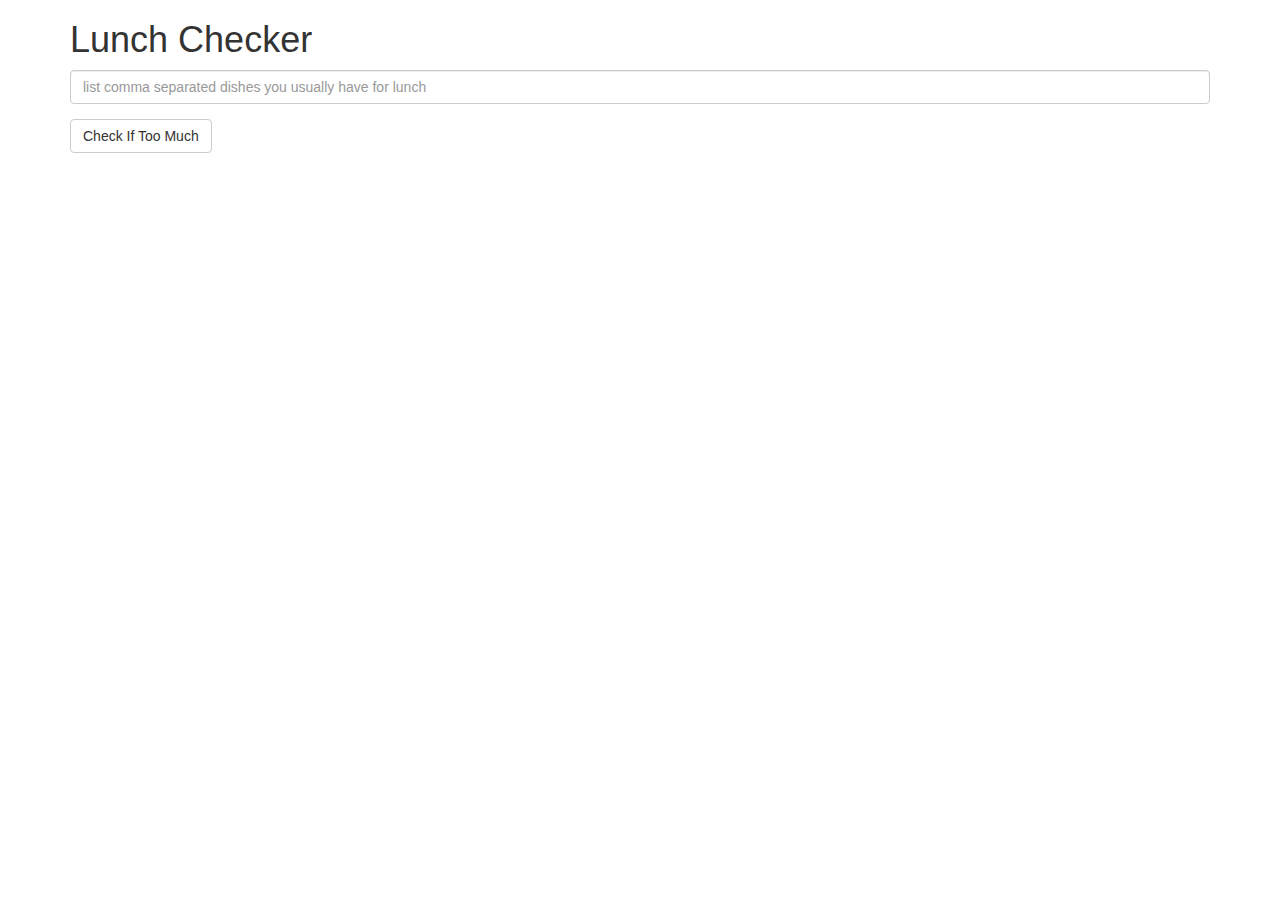
<file: fullstack-course5/module1-solution/index.html>
<!doctype html>
<html lang="en" ng-app="LunchCheck">
  <head>
    <title>Lunch Checker</title>
    <meta name="viewport" content="width=device-width, initial-scale=1">
    <link rel="stylesheet" href="styles/bootstrap.min.css">
    <link rel="stylesheet" href="styles/colorstyles.css">
    <style>
      .message { font-size: 1.3em; font-weight: bold; }
    </style>
    <script src="angular.min.js"></script>
    <script src="app.js"></script>
  </head>
<body>
   <div class="container" ng-controller='LunchCheckController'>
     <h1>Lunch Checker</h1>
         <div class="form-group">
             <!--
                  note that I do NOT consider empty items in the list
                  i.e. ", ," as an item. This part was optional, see app.js
                  for more info
             -->
             <input id="lunch-menu" type="text"
             placeholder="list comma separated dishes you usually have for lunch"
             class="form-control"
             ng-class="{'error-border': status === 'error',
             'success-border': status === 'success'}"
             ng-model="lunchSelection">
         </div>
         <div class="form-group">
             <button class="btn btn-default" ng-click='checkLunchItems();'>Check If Too Much</button>
         </div>
         <div class="form-group message"
           ng-class="{'error': status === 'error',
           'success': status === 'success'}">
             {{message}}
         </div>
   </div>
</body>
</html>
</file>
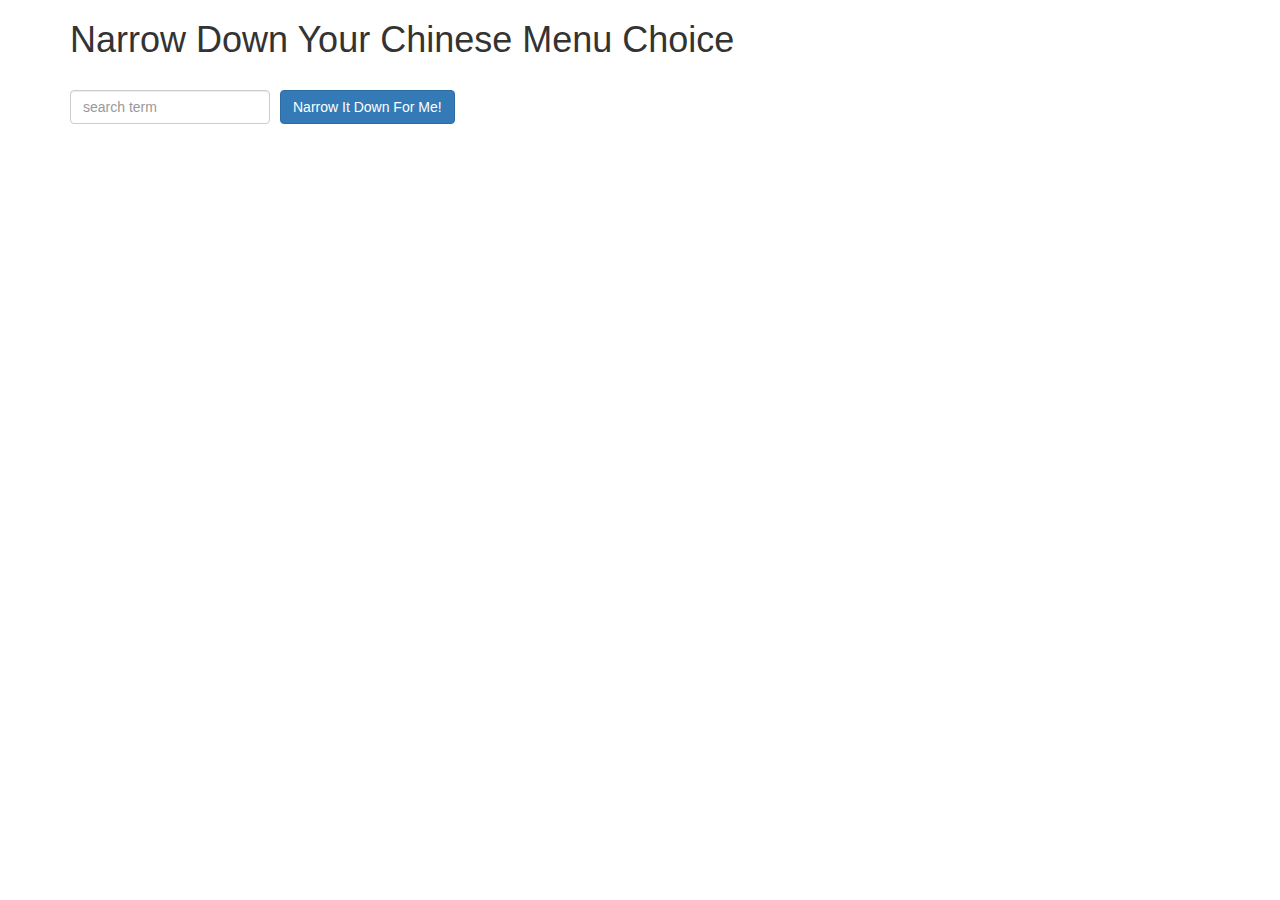
<file: fullstack-course5/module3-solution/index.html>
<!doctype html>
<html lang="en" ng-app="NarrowItDownApp">
  <head>
    <title>Narrow Down Your Menu Choice</title>
    <meta name="viewport" content="width=device-width, initial-scale=1">
    <script src="angular.min.js"></script>
    <script src="app.js"></script>
    <link rel="stylesheet" href="styles/bootstrap.min.css">
    <link rel="stylesheet" href="styles/styles.css">
  </head>
<body ng-controller="NarrowItDownController as list">
   <div class="container">
    <h1>Narrow Down Your Chinese Menu Choice</h1>
    <div class="form-group">
      <input type="text" placeholder="search term" class="form-control" ng-model="list.searchTerm">
    </div>
    <div class="form-group narrow-button">
      <button class="btn btn-primary" ng-click="list.narrowItDown()">Narrow It Down For Me!</button>
    </div>
  </div>
  <div class="container">
    <found-items found="list.found" on-remove=list.onRemove(index)></found-items>
  </div>
</body>
</html>
</file>
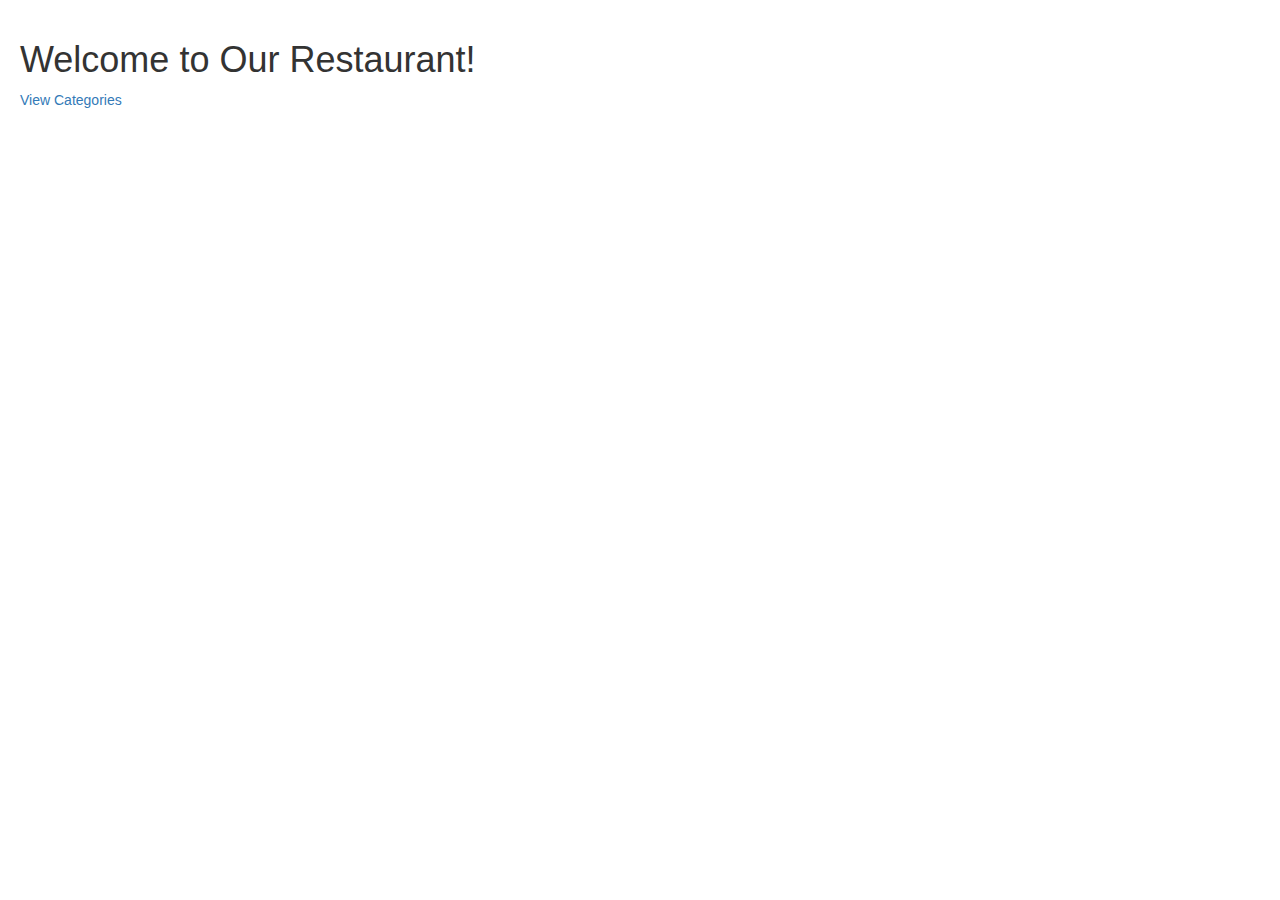
<file: fullstack-course5/module4-solution/index.html>
<!DOCTYPE html>
<html ng-app='MenuApp'>
  <head>
    <meta charset="utf-8">
    <link rel="stylesheet" href="css/bootstrap.min.css">
    <link rel="stylesheet" href="css/styles.css">
    <title>Make a Selection</title>
  </head>
  <body>
    <div class="content">
      <ui-view></ui-view>
      <loading-spinner></loading-spinner>
    </div>

    <!-- Libraries -->
    <script src="lib/angular.min.js"></script>
    <script src="lib/angular-ui-router.min.js"></script>

    <!-- Modules -->
    <script src="src/menuapp/menuapp.module.js"></script>
    <script src="src/menuapp/data.module.js"></script>
    <script src="src/spinner/spinner.module.js"></script>

    <!-- Routes -->
    <script src="src/routes.js"></script>

    <!-- 'MenuApp' module artifacts -->
    <script src="src/menuapp/categories.controller.js"></script>
    <script src="src/menuapp/items.controller.js"></script>
    <script src="src/menuapp/categories.component.js"></script>
    <script src="src/menuapp/items.component.js"></script>
    <script src="src/menuapp/menudata.service.js"></script>

    <!-- 'Spinner' module artifacts -->
    <script src="src/spinner/loadingspinner.controller.js"></script>
    <script src="src/spinner/loadingspinner.component.js"></script>

  </body>
</html>
</file>
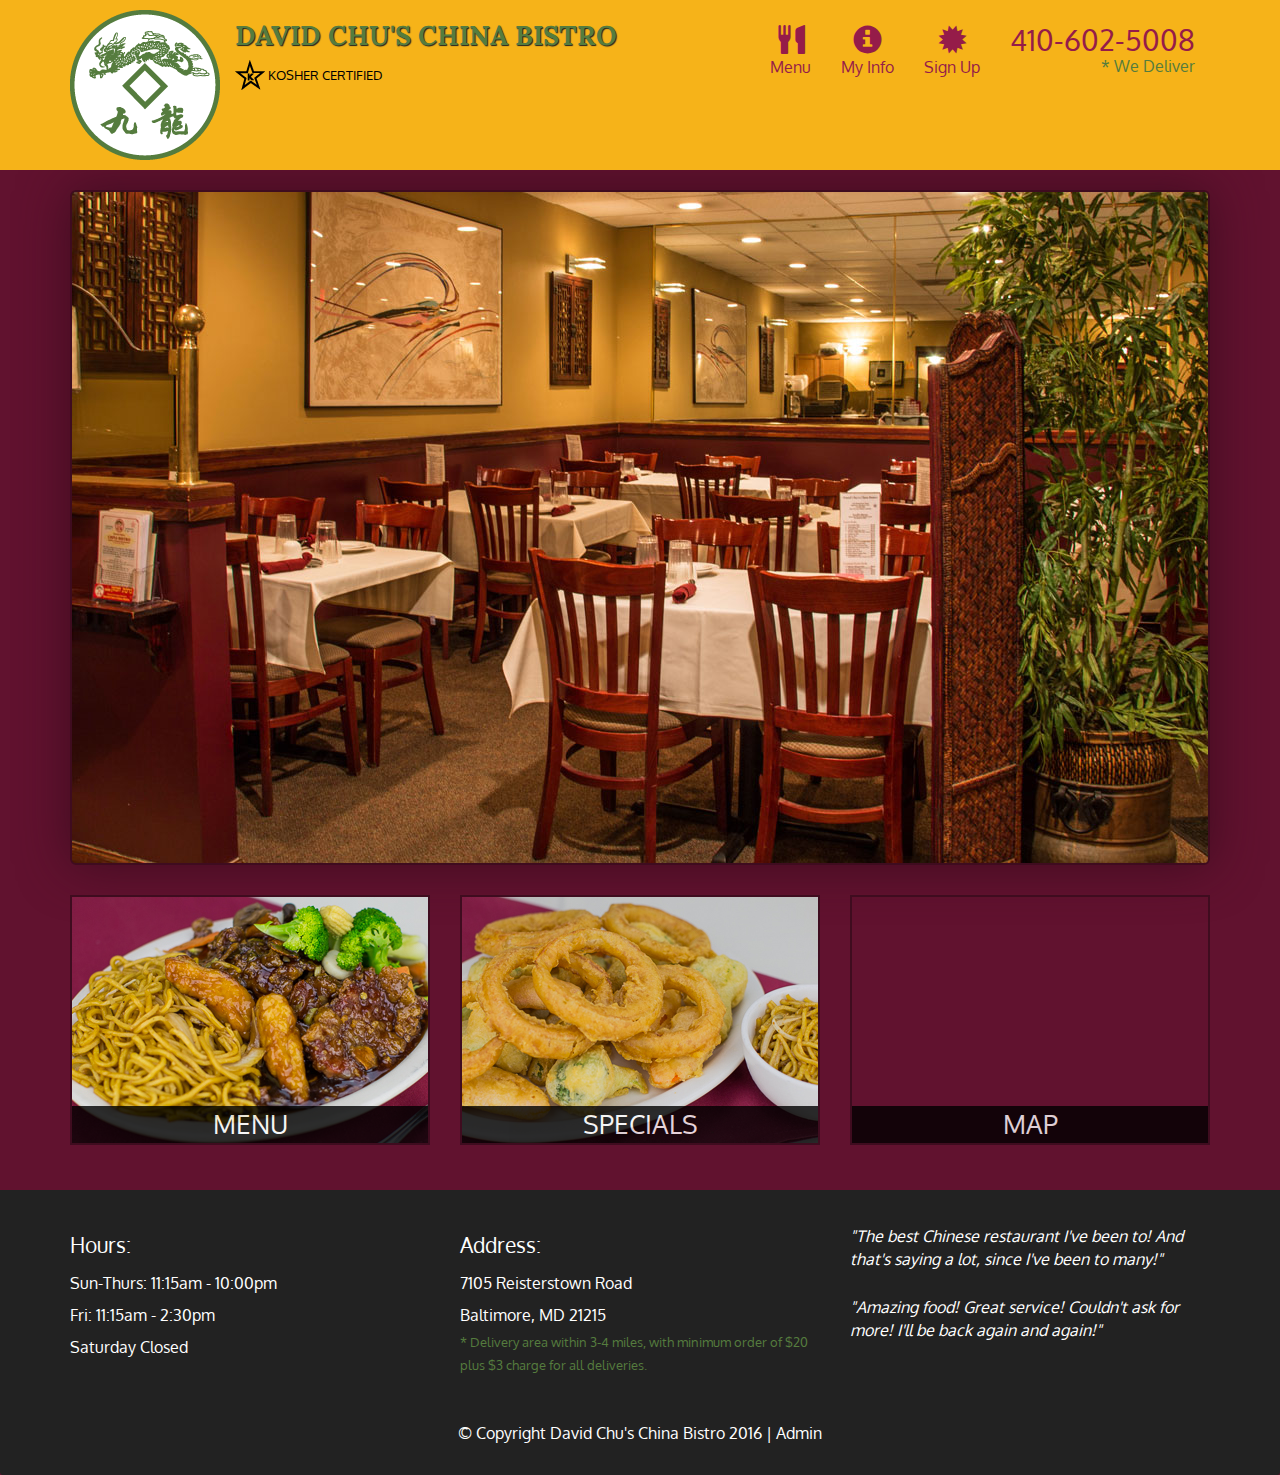
<file: fullstack-course5/module5-solution/index.html>
<!DOCTYPE html>
<html lang="en">
  <head>
    <meta charset="utf-8">
    <meta http-equiv="X-UA-Compatible" content="IE=edge">
    <meta name="viewport" content="width=device-width, initial-scale=1">
    <title>David Chu's China Bistro</title>
    <link href='https://fonts.googleapis.com/css?family=Oxygen:400,300,700' rel='stylesheet' type='text/css'>
    <link href='https://fonts.googleapis.com/css?family=Lora' rel='stylesheet' type='text/css'>
    <link rel="stylesheet" href="css/bootstrap.min.css">
    <link rel="stylesheet" href="css/restaurant.css">
    <link rel="stylesheet" href="css/common.css">
  </head>
  <body ng-app="restaurant" ng-strict-di>

    <!-- Fixed position loading indicator -->
    <loading class="loading-indicator"></loading>

    <header>
      <nav id="header-nav" class="navbar navbar-default">
        <div class="container">
          <div class="navbar-header">
            <a href="index.html" class="pull-left visible-md visible-lg">
              <div id="logo-img" alt="Logo image"></div>
            </a>

            <div class="navbar-brand">
              <a href="index.html"><h1>David Chu's China Bistro</h1></a>
              <p>
              <img src="images/star-k-logo.png" alt="Kosher certification">
              <span>Kosher Certified</span>
              </p>
            </div>

            <button id="navbarToggle" type="button" class="navbar-toggle collapsed" data-toggle="collapse" data-target="#collapsable-nav" aria-expanded="false">
              <span class="sr-only">Toggle navigation</span>
              <span class="icon-bar"></span>
              <span class="icon-bar"></span>
              <span class="icon-bar"></span>
            </button>
          </div>

          <div id="collapsable-nav" class="collapse navbar-collapse">
            <ul id="nav-list" class="nav navbar-nav navbar-right">
              <li id="navHomeButton" class="visible-xs">
                <a href="index.html">
                  <span class="glyphicon glyphicon-home"></span> Home</a>
              </li>
              <li id="navMenuButton" ui-sref-active="active">
                <a ui-sref="public.menu">
                  <span class="glyphicon glyphicon-cutlery"></span><br class="hidden-xs"> Menu</a>
              </li>
              <li>
                <a ui-sref="public.my-info">
                  <span class="glyphicon glyphicon-info-sign"></span><br class="hidden-xs"> My Info</a>
              </li>
              <li>
                <a ui-sref="public.signup">
                  <span class="glyphicon glyphicon-certificate"></span><br class="hidden-xs"> Sign Up</a>
              </li>
              <li id="phone" class="hidden-xs">
                <a href="tel:410-602-5008">
                  <span>410-602-5008</span></a><div>* We Deliver</div>
              </li>
            </ul><!-- #nav-list -->
          </div><!-- .collapse .navbar-collapse -->
        </div><!-- .container -->
      </nav><!-- #header-nav -->
    </header>

    <div id="call-btn" class="visible-xs">
      <a class="btn" href="tel:410-602-5008">
        <span class="glyphicon glyphicon-earphone"></span>
        410-602-5008
      </a>
    </div>
    <div id="xs-deliver" class="text-center visible-xs">* We Deliver</div>

    <ui-view>
      <div class="text-center initial-loading">
        <h2>Loading Site...</h2>
      </div>
    </ui-view>

    <footer class="panel-footer">
      <div class="container">
        <div class="row">
          <section id="hours" class="col-sm-4">
            <span>Hours:</span><br>
            Sun-Thurs: 11:15am - 10:00pm<br>
            Fri: 11:15am - 2:30pm<br>
            Saturday Closed
            <hr class="visible-xs">
          </section>
          <section id="address" class="col-sm-4">
            <span>Address:</span><br>
            7105 Reisterstown Road<br>
            Baltimore, MD 21215
            <p>* Delivery area within 3-4 miles, with minimum order of $20 plus $3 charge for all deliveries.</p>
            <hr class="visible-xs">
          </section>
          <section id="testimonials" class="col-sm-4">
            <p>"The best Chinese restaurant I've been to! And that's saying a lot, since I've been to many!"</p>
            <p>"Amazing food! Great service! Couldn't ask for more! I'll be back again and again!"</p>
          </section>
        </div>
        <div class="text-center">
          &copy; Copyright David Chu's China Bistro 2016 |
          <a ui-sref="admin.auth">Admin</a></div>
      </div>
    </footer>

    <!-- Libs -->
    <script src="lib/jquery-2.1.4.min.js"></script>
    <script src="lib/bootstrap.min.js"></script>
    <script src="lib/angular.min.js"></script>
    <script src="lib/angular-ui-router.min.js"></script>

    <!-- Main Restaurant Module -->
    <script src="src/restaurant.module.js"></script>

    <!-- Common Module -->
    <script src="src/common/common.module.js"></script>
    <script src="src/common/loading/loading.component.js"></script>
    <script src="src/common/loading/loading.interceptor.js"></script>
    <script src="src/common/menu.service.js"></script>

    <!-- Public Module -->
    <script src="src/public/public.module.js"></script>
    <script src="src/public/public.routes.js"></script>
    <script src="src/public/menu/menu.controller.js"></script>
    <script src="src/public/menu-category/menu-category.component.js"></script>
    <script src="src/public/menu-items/menu-items.controller.js"></script>
    <script src="src/public/menu-item/menu-item.component.js"></script>
    <script src="src/public/signup/signup.controller.js"></script>
    <script src="src/public/my-info/my-info.controller.js"></script>

    <!-- ADMIN SITE -->

    <!--Application files -->

  </body>

</html>
</file>
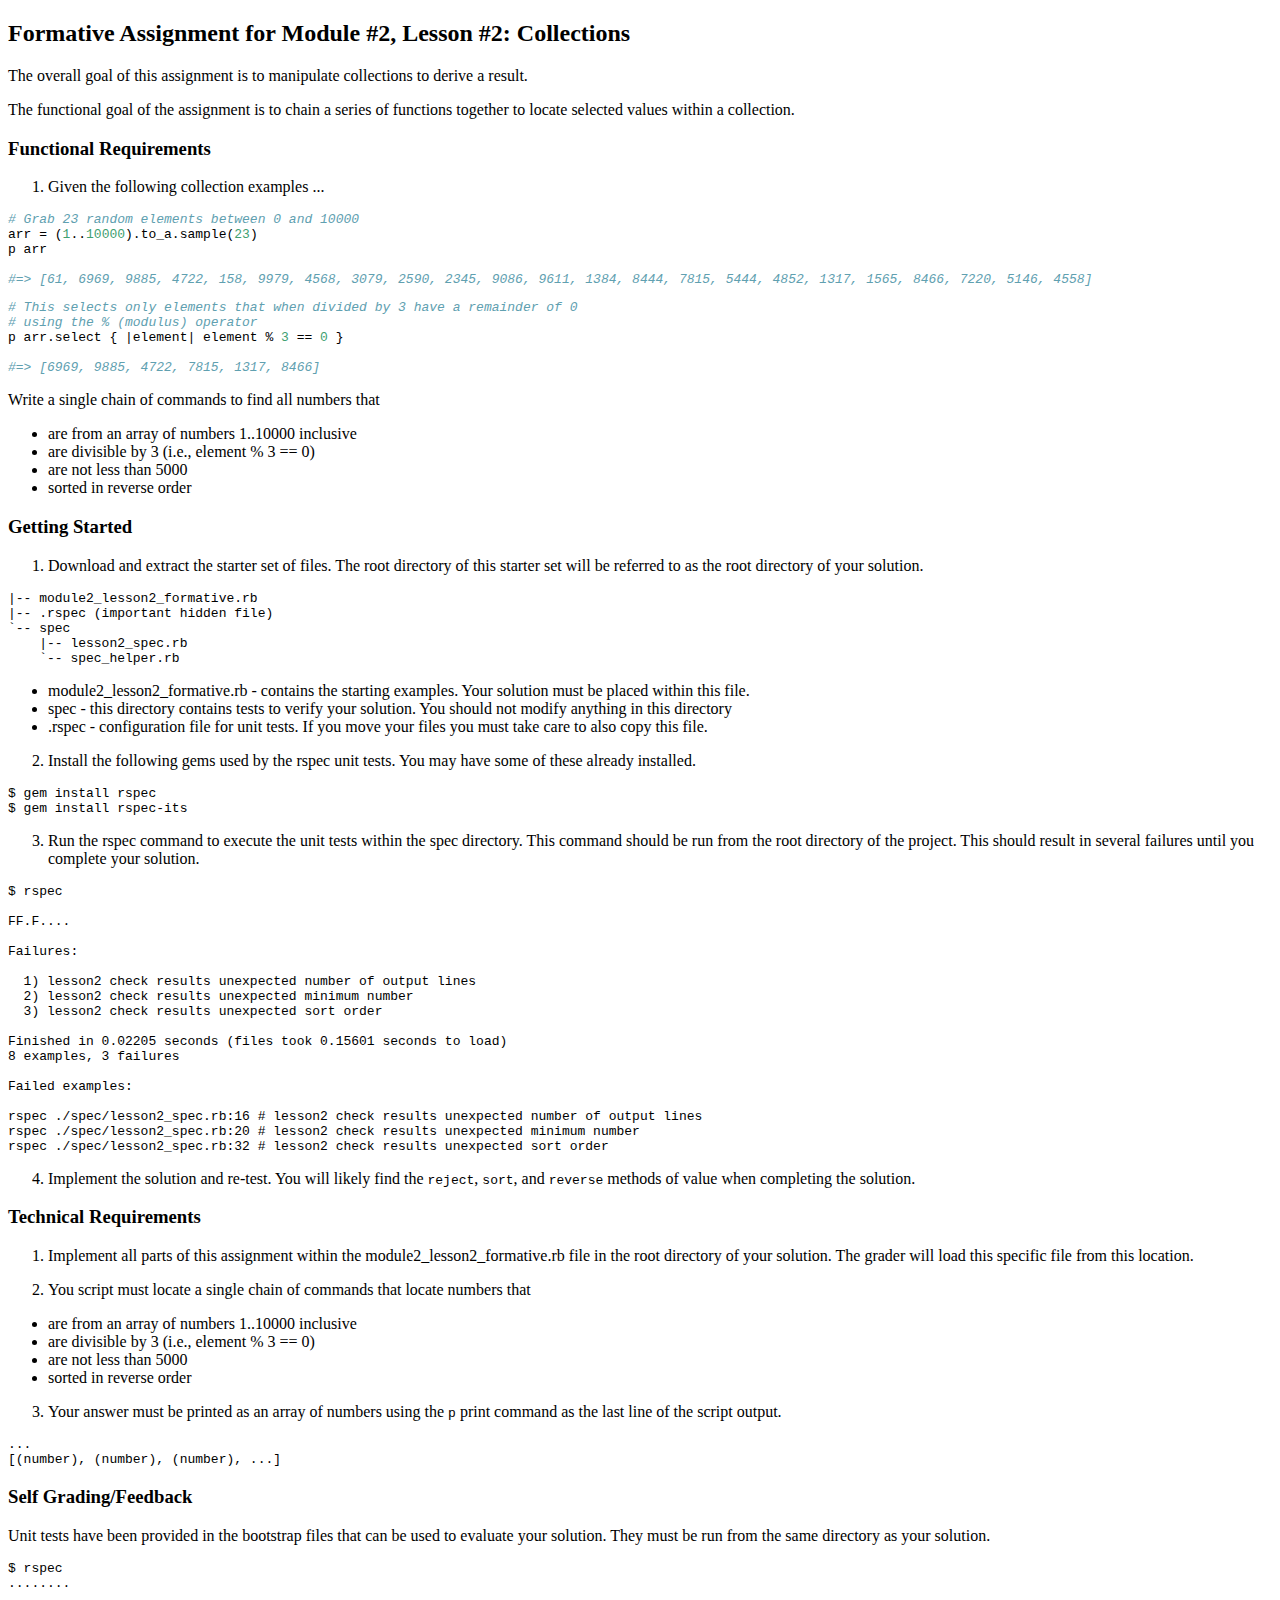
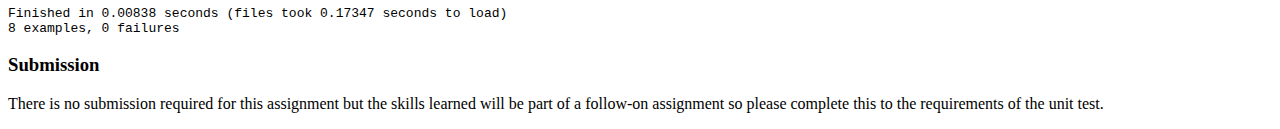
<file: fullstack-course1/Lesson02-Assignment01-Collections/README.html>
<!DOCTYPE html PUBLIC "-//W3C//DTD XHTML 1.0 Transitional//EN" "http://www.w3.org/TR/xhtml1/DTD/xhtml1-transitional.dtd">
<html xmlns="http://www.w3.org/1999/xhtml">
<head>
  <meta http-equiv="Content-Type" content="text/html; charset=utf-8" />
  <meta http-equiv="Content-Style-Type" content="text/css" />
  <meta name="generator" content="pandoc" />
  <title></title>
  <style type="text/css">code{white-space: pre;}</style>
  <style type="text/css">
table.sourceCode, tr.sourceCode, td.lineNumbers, td.sourceCode {
  margin: 0; padding: 0; vertical-align: baseline; border: none; }
table.sourceCode { width: 100%; line-height: 100%; }
td.lineNumbers { text-align: right; padding-right: 4px; padding-left: 4px; color: #aaaaaa; border-right: 1px solid #aaaaaa; }
td.sourceCode { padding-left: 5px; }
code > span.kw { color: #007020; font-weight: bold; }
code > span.dt { color: #902000; }
code > span.dv { color: #40a070; }
code > span.bn { color: #40a070; }
code > span.fl { color: #40a070; }
code > span.ch { color: #4070a0; }
code > span.st { color: #4070a0; }
code > span.co { color: #60a0b0; font-style: italic; }
code > span.ot { color: #007020; }
code > span.al { color: #ff0000; font-weight: bold; }
code > span.fu { color: #06287e; }
code > span.er { color: #ff0000; font-weight: bold; }
  </style>
</head>
<body>
<h2 id="formative-assignment-for-module-2-lesson-2-collections">Formative Assignment for Module #2, Lesson #2: Collections</h2>
<p>The overall goal of this assignment is to manipulate collections to derive a result.</p>
<p>The functional goal of the assignment is to chain a series of functions together to locate selected values within a collection.</p>
<h3 id="functional-requirements">Functional Requirements</h3>
<ol style="list-style-type: decimal">
<li>Given the following collection examples ...</li>
</ol>
<pre class="sourceCode ruby"><code class="sourceCode ruby"><span class="co"># Grab 23 random elements between 0 and 10000</span>
arr = (<span class="dv">1</span>..<span class="dv">10000</span>).to_a.sample(<span class="dv">23</span>)
p arr

<span class="co">#=&gt; [61, 6969, 9885, 4722, 158, 9979, 4568, 3079, 2590, 2345, 9086, 9611, 1384, 8444, 7815, 5444, 4852, 1317, 1565, 8466, 7220, 5146, 4558]</span></code></pre>
<pre class="sourceCode ruby"><code class="sourceCode ruby"><span class="co"># This selects only elements that when divided by 3 have a remainder of 0 </span>
<span class="co"># using the % (modulus) operator</span>
p arr.select { |element| element % <span class="dv">3</span> == <span class="dv">0</span> }

<span class="co">#=&gt; [6969, 9885, 4722, 7815, 1317, 8466]</span></code></pre>
<p>Write a single chain of commands to find all numbers that</p>
<ul>
<li>are from an array of numbers 1..10000 inclusive</li>
<li>are divisible by 3 (i.e., element % 3 == 0)</li>
<li>are not less than 5000</li>
<li>sorted in reverse order</li>
</ul>
<h3 id="getting-started">Getting Started</h3>
<ol style="list-style-type: decimal">
<li>Download and extract the starter set of files. The root directory of this starter set will be referred to as the root directory of your solution.</li>
</ol>
<pre class="text"><code>|-- module2_lesson2_formative.rb
|-- .rspec (important hidden file)
`-- spec
    |-- lesson2_spec.rb
    `-- spec_helper.rb</code></pre>
<ul>
<li>module2_lesson2_formative.rb - contains the starting examples. Your solution must be placed within this file.</li>
<li>spec - this directory contains tests to verify your solution. You should not modify anything in this directory</li>
<li>.rspec - configuration file for unit tests. If you move your files you must take care to also copy this file.</li>
</ul>
<ol start="2" style="list-style-type: decimal">
<li>Install the following gems used by the rspec unit tests. You may have some of these already installed.</li>
</ol>
<pre class="shell"><code>$ gem install rspec
$ gem install rspec-its</code></pre>
<ol start="3" style="list-style-type: decimal">
<li>Run the rspec command to execute the unit tests within the spec directory. This command should be run from the root directory of the project. This should result in several failures until you complete your solution.</li>
</ol>
<pre class="shell"><code>$ rspec

FF.F....

Failures:

  1) lesson2 check results unexpected number of output lines
  2) lesson2 check results unexpected minimum number
  3) lesson2 check results unexpected sort order

Finished in 0.02205 seconds (files took 0.15601 seconds to load)
8 examples, 3 failures

Failed examples:

rspec ./spec/lesson2_spec.rb:16 # lesson2 check results unexpected number of output lines
rspec ./spec/lesson2_spec.rb:20 # lesson2 check results unexpected minimum number
rspec ./spec/lesson2_spec.rb:32 # lesson2 check results unexpected sort order</code></pre>
<ol start="4" style="list-style-type: decimal">
<li>Implement the solution and re-test. You will likely find the <code>reject</code>, <code>sort</code>, and <code>reverse</code> methods of value when completing the solution.</li>
</ol>
<h3 id="technical-requirements">Technical Requirements</h3>
<ol style="list-style-type: decimal">
<li><p>Implement all parts of this assignment within the module2_lesson2_formative.rb file in the root directory of your solution. The grader will load this specific file from this location.</p></li>
<li><p>You script must locate a single chain of commands that locate numbers that</p></li>
</ol>
<ul>
<li>are from an array of numbers 1..10000 inclusive</li>
<li>are divisible by 3 (i.e., element % 3 == 0)</li>
<li>are not less than 5000</li>
<li>sorted in reverse order</li>
</ul>
<ol start="3" style="list-style-type: decimal">
<li>Your answer must be printed as an array of numbers using the <code>p</code> print command as the last line of the script output.</li>
</ol>
<pre class="sourceCode ruby"><code class="sourceCode ruby">...
[(number), (number), (number), ...]</code></pre>
<h3 id="self-gradingfeedback">Self Grading/Feedback</h3>
<p>Unit tests have been provided in the bootstrap files that can be used to evaluate your solution. They must be run from the same directory as your solution.</p>
<pre class="shell"><code>$ rspec
........

Finished in 0.00838 seconds (files took 0.17347 seconds to load)
8 examples, 0 failures</code></pre>
<h3 id="submission">Submission</h3>
<p>There is no submission required for this assignment but the skills learned will be part of a follow-on assignment so please complete this to the requirements of the unit test.</p>
</body>
</html>
</file>
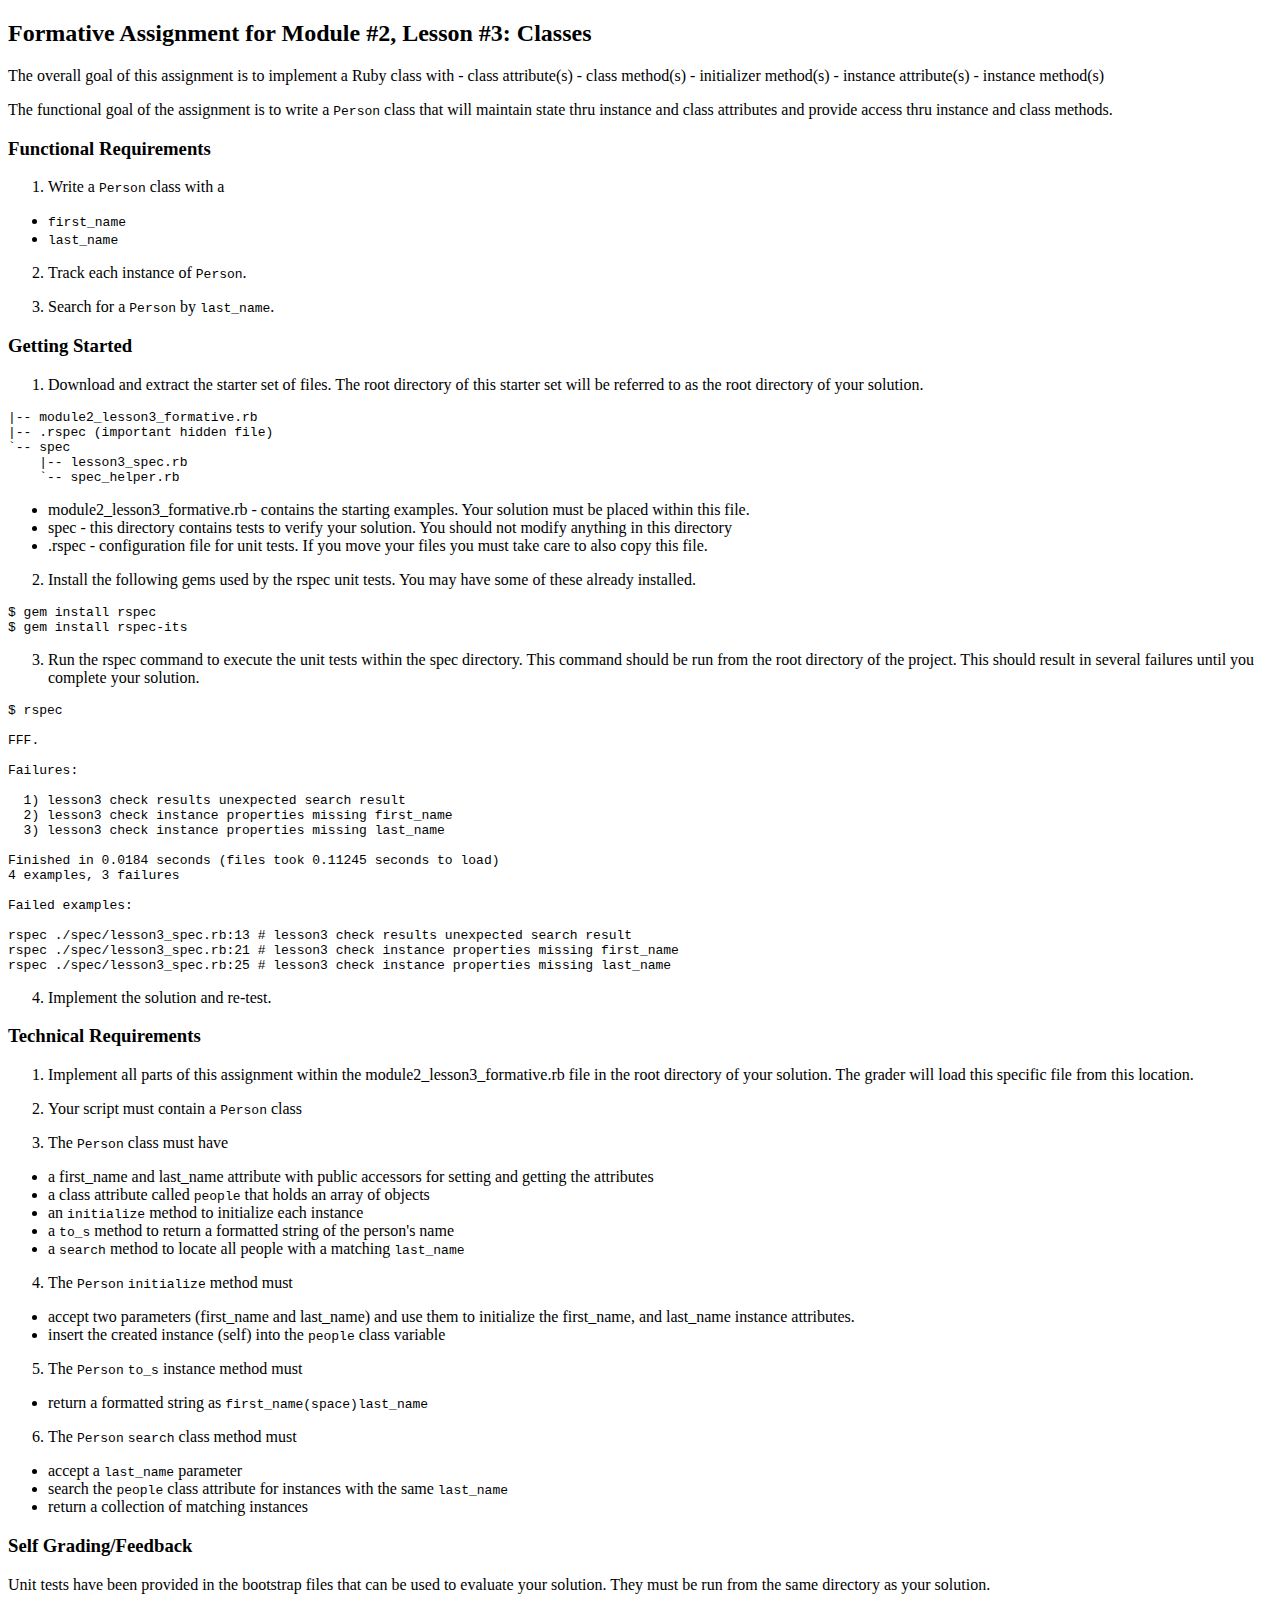
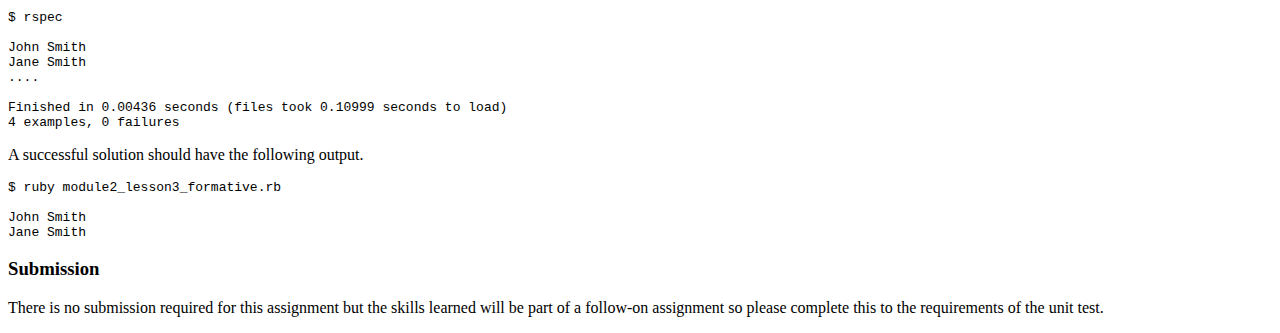
<file: fullstack-course1/Lesson03-Assignment01-Classes/README.html>
<!DOCTYPE html PUBLIC "-//W3C//DTD XHTML 1.0 Transitional//EN" "http://www.w3.org/TR/xhtml1/DTD/xhtml1-transitional.dtd">
<html xmlns="http://www.w3.org/1999/xhtml">
<head>
  <meta http-equiv="Content-Type" content="text/html; charset=utf-8" />
  <meta http-equiv="Content-Style-Type" content="text/css" />
  <meta name="generator" content="pandoc" />
  <title></title>
  <style type="text/css">code{white-space: pre;}</style>
</head>
<body>
<h2 id="formative-assignment-for-module-2-lesson-3-classes">Formative Assignment for Module #2, Lesson #3: Classes</h2>
<p>The overall goal of this assignment is to implement a Ruby class with - class attribute(s) - class method(s) - initializer method(s) - instance attribute(s) - instance method(s)</p>
<p>The functional goal of the assignment is to write a <code>Person</code> class that will maintain state thru instance and class attributes and provide access thru instance and class methods.</p>
<h3 id="functional-requirements">Functional Requirements</h3>
<ol style="list-style-type: decimal">
<li>Write a <code>Person</code> class with a</li>
</ol>
<ul>
<li><code>first_name</code></li>
<li><code>last_name</code></li>
</ul>
<ol start="2" style="list-style-type: decimal">
<li><p>Track each instance of <code>Person</code>.</p></li>
<li><p>Search for a <code>Person</code> by <code>last_name</code>.</p></li>
</ol>
<h3 id="getting-started">Getting Started</h3>
<ol style="list-style-type: decimal">
<li>Download and extract the starter set of files. The root directory of this starter set will be referred to as the root directory of your solution.</li>
</ol>
<pre class="text"><code>|-- module2_lesson3_formative.rb
|-- .rspec (important hidden file)
`-- spec
    |-- lesson3_spec.rb
    `-- spec_helper.rb</code></pre>
<ul>
<li>module2_lesson3_formative.rb - contains the starting examples. Your solution must be placed within this file.</li>
<li>spec - this directory contains tests to verify your solution. You should not modify anything in this directory</li>
<li>.rspec - configuration file for unit tests. If you move your files you must take care to also copy this file.</li>
</ul>
<ol start="2" style="list-style-type: decimal">
<li>Install the following gems used by the rspec unit tests. You may have some of these already installed.</li>
</ol>
<pre class="shell"><code>$ gem install rspec
$ gem install rspec-its</code></pre>
<ol start="3" style="list-style-type: decimal">
<li>Run the rspec command to execute the unit tests within the spec directory. This command should be run from the root directory of the project. This should result in several failures until you complete your solution.</li>
</ol>
<pre class="shell"><code>$ rspec

FFF.

Failures:

  1) lesson3 check results unexpected search result
  2) lesson3 check instance properties missing first_name
  3) lesson3 check instance properties missing last_name

Finished in 0.0184 seconds (files took 0.11245 seconds to load)
4 examples, 3 failures

Failed examples:

rspec ./spec/lesson3_spec.rb:13 # lesson3 check results unexpected search result
rspec ./spec/lesson3_spec.rb:21 # lesson3 check instance properties missing first_name
rspec ./spec/lesson3_spec.rb:25 # lesson3 check instance properties missing last_name</code></pre>
<ol start="4" style="list-style-type: decimal">
<li>Implement the solution and re-test.</li>
</ol>
<h3 id="technical-requirements">Technical Requirements</h3>
<ol style="list-style-type: decimal">
<li><p>Implement all parts of this assignment within the module2_lesson3_formative.rb file in the root directory of your solution. The grader will load this specific file from this location.</p></li>
<li><p>Your script must contain a <code>Person</code> class</p></li>
<li><p>The <code>Person</code> class must have</p></li>
</ol>
<ul>
<li>a first_name and last_name attribute with public accessors for setting and getting the attributes</li>
<li>a class attribute called <code>people</code> that holds an array of objects</li>
<li>an <code>initialize</code> method to initialize each instance</li>
<li>a <code>to_s</code> method to return a formatted string of the person's name</li>
<li>a <code>search</code> method to locate all people with a matching <code>last_name</code></li>
</ul>
<ol start="4" style="list-style-type: decimal">
<li>The <code>Person</code> <code>initialize</code> method must</li>
</ol>
<ul>
<li>accept two parameters (first_name and last_name) and use them to initialize the first_name, and last_name instance attributes.</li>
<li>insert the created instance (self) into the <code>people</code> class variable</li>
</ul>
<ol start="5" style="list-style-type: decimal">
<li>The <code>Person</code> <code>to_s</code> instance method must</li>
</ol>
<ul>
<li>return a formatted string as <code>first_name(space)last_name</code></li>
</ul>
<ol start="6" style="list-style-type: decimal">
<li>The <code>Person</code> <code>search</code> class method must</li>
</ol>
<ul>
<li>accept a <code>last_name</code> parameter</li>
<li>search the <code>people</code> class attribute for instances with the same <code>last_name</code></li>
<li>return a collection of matching instances</li>
</ul>
<h3 id="self-gradingfeedback">Self Grading/Feedback</h3>
<p>Unit tests have been provided in the bootstrap files that can be used to evaluate your solution. They must be run from the same directory as your solution.</p>
<pre class="shell"><code>$ rspec

John Smith
Jane Smith
....

Finished in 0.00436 seconds (files took 0.10999 seconds to load)
4 examples, 0 failures</code></pre>
<p>A successful solution should have the following output.</p>
<pre class="shell"><code>$ ruby module2_lesson3_formative.rb

John Smith
Jane Smith</code></pre>
<h3 id="submission">Submission</h3>
<p>There is no submission required for this assignment but the skills learned will be part of a follow-on assignment so please complete this to the requirements of the unit test.</p>
</body>
</html>
</file>
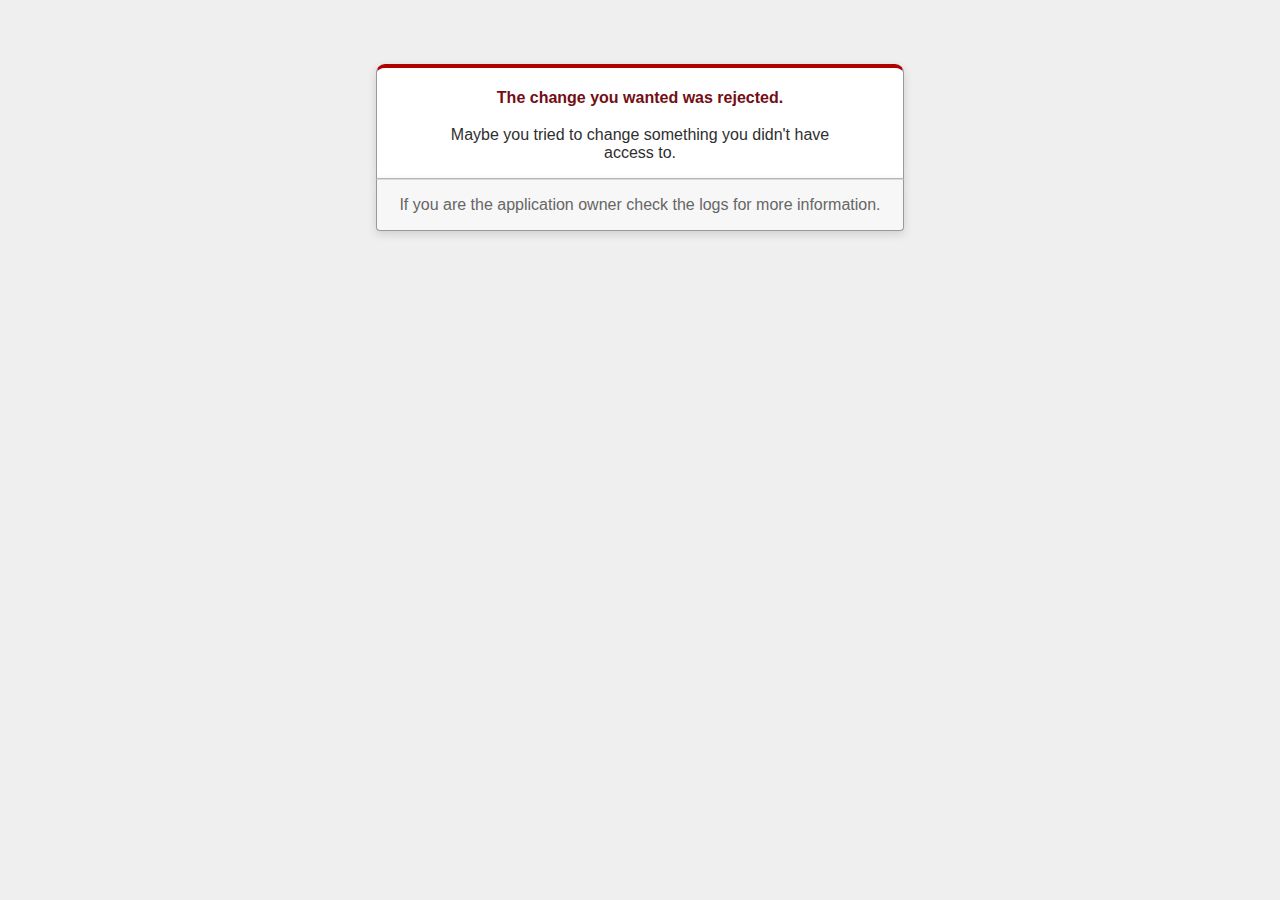
<file: fullstack-course1/graded-assignments/recipefinder/public/422.html>
<!DOCTYPE html>
<html>
<head>
  <title>The change you wanted was rejected (422)</title>
  <meta name="viewport" content="width=device-width,initial-scale=1">
  <style>
  body {
    background-color: #EFEFEF;
    color: #2E2F30;
    text-align: center;
    font-family: arial, sans-serif;
    margin: 0;
  }

  div.dialog {
    width: 95%;
    max-width: 33em;
    margin: 4em auto 0;
  }

  div.dialog > div {
    border: 1px solid #CCC;
    border-right-color: #999;
    border-left-color: #999;
    border-bottom-color: #BBB;
    border-top: #B00100 solid 4px;
    border-top-left-radius: 9px;
    border-top-right-radius: 9px;
    background-color: white;
    padding: 7px 12% 0;
    box-shadow: 0 3px 8px rgba(50, 50, 50, 0.17);
  }

  h1 {
    font-size: 100%;
    color: #730E15;
    line-height: 1.5em;
  }

  div.dialog > p {
    margin: 0 0 1em;
    padding: 1em;
    background-color: #F7F7F7;
    border: 1px solid #CCC;
    border-right-color: #999;
    border-left-color: #999;
    border-bottom-color: #999;
    border-bottom-left-radius: 4px;
    border-bottom-right-radius: 4px;
    border-top-color: #DADADA;
    color: #666;
    box-shadow: 0 3px 8px rgba(50, 50, 50, 0.17);
  }
  </style>
</head>

<body>
  <!-- This file lives in public/422.html -->
  <div class="dialog">
    <div>
      <h1>The change you wanted was rejected.</h1>
      <p>Maybe you tried to change something you didn't have access to.</p>
    </div>
    <p>If you are the application owner check the logs for more information.</p>
  </div>
</body>
</html>
</file>
<file: fullstack-course5/module1-solution/styles/colorstyles.css>
.error{color: #ff0000;}
.success{color: #00ff00;}
.error-border {
  border: 1px solid #ff0000;
}
.success-border {
  border: 1px solid #00ff00;
}
</file>
<file: fullstack-course5/module3-solution/styles/styles.css>
h1 {
  margin-bottom: 30px;
}
input[type="text"] {
  width: 200px;
  float: left;
}
table, th , td {
  border: 1px solid grey;
  border-collapse: collapse;
  padding: 5px;
}
table tr:nth-child(odd) {
  background-color: #f1f1f1;
}
table tr:nth-child(even) {
  background-color: #ffffff;
}
.narrow-button {
  float: left;
  margin-left: 10px;
}
.loader {
  display: none;
  margin-left: 5px;
  font-size: 10px;
  float: left;
  border-top: 1.1em solid rgba(147, 147, 147, 0.2);
  border-right: 1.1em solid rgba(147, 147, 147, 0.2);
  border-bottom: 1.1em solid rgba(147, 147, 147, 0.2);
  border-left: 1.1em solid #676767;
  -webkit-transform: translateZ(0);
  -ms-transform: translateZ(0);
  transform: translateZ(0);
  -webkit-animation: load8 1.1s infinite linear;
  animation: load8 1.1s infinite linear;
}
.loader,
.loader:after {
  border-radius: 50%;
  width: 3em;
  height: 3em;
}
@-webkit-keyframes load8 {
  0% {
    -webkit-transform: rotate(0deg);
    transform: rotate(0deg);
  }
  100% {
    -webkit-transform: rotate(360deg);
    transform: rotate(360deg);
  }
}
@keyframes load8 {
  0% {
    -webkit-transform: rotate(0deg);
    transform: rotate(0deg);
  }
  100% {
    -webkit-transform: rotate(360deg);
    transform: rotate(360deg);
  }
}
</file>
<file: fullstack-course5/module4-solution/css/styles.css>
.content {
  padding-top: 20px;
  padding-left: 20px;
}

.loading-icon {
  position: absolute;
  width: 500px;
  height: 500px;
  top: 40px;
}

categories {
  font-size: 1.3em;
}

li {
  padding-top: 10px;
}

li[ui-sref]:hover {
  font-weight: bold;
  cursor: pointer;
}
</file>
<file: fullstack-course5/module5-solution/css/restaurant.css>
body {
  font-size: 16px;
  color: #fff;
  background-color: #61122f;
  font-family: 'Oxygen', sans-serif;
}

.initial-loading {
  margin-top: 60px;
}

/** HEADER **/
#header-nav {
  background-color: #f6b319;
  border-radius: 0;
  border: 0;
}

#logo-img {
  background: url('../images/restaurant-logo_large.png') no-repeat;
  width: 150px;
  height: 150px;
  margin: 10px 15px 10px 0;
}

.navbar-brand {
  padding-top: 25px;
}
.navbar-brand h1 { /* Restaurant name */
  font-family: 'Lora', serif;
  color: #557c3e;
  font-size: 1.5em;
  text-transform: uppercase;
  font-weight: bold;
  text-shadow: 1px 1px 1px #222;
  margin-top: 0;
  margin-bottom: 0;
  line-height: .75;
}
.navbar-brand a:hover, .navbar-brand a:focus {
  text-decoration: none;
}
.navbar-brand p { /* Kosher cert */
  color: #000;
  text-transform: uppercase;
  font-size: .7em;
  margin-top: 15px;
}
.navbar-brand p span { /* Star-K */
  vertical-align: middle;
}

#nav-list {
  margin-top: 10px;
}
#nav-list a {
  color: #951C49;
  text-align: center;
}
#nav-list a:hover {
  background: #E7E7E7;
}
#nav-list a span {
  font-size: 1.8em;
}

#phone {
  margin-top: 5px;
}
#phone a { /* Phone number */
  text-align: right;
  padding-bottom: 0;
}
#phone div { /* We Deliver */
  color: #557c3e;
  text-align: right;
  padding-right: 15px;
}

.navbar-header button.navbar-toggle, .navbar-header .icon-bar {
  border: 1px solid #61122f;
}
.navbar-header button.navbar-toggle {
  clear: both;
  margin-top: -30px;
}
/* END HEADER */

/* FOOTER */
.panel-footer {
  margin-top: 30px;
  padding-top: 35px;
  padding-bottom: 30px;
  background-color: #222;
  border-top: 0;
}
.panel-footer div.row {
  margin-bottom: 35px;
}
#hours, #address {
  line-height: 2;
}
#hours > span, #address > span {
  font-size: 1.3em;
}
#address p {
  color: #557c3e;
  font-size: .8em;
  line-height: 1.8;
}
#testimonials {
  font-style: italic;
}
#testimonials p:nth-child(2) {
  margin-top: 25px;
}
a[ui-sref="admin.auth"] {
  color: #fff;
}
/* END FOOTER */

/********** Medium devices only **********/
@media (min-width: 992px) and (max-width: 1199px) {
  /* Header */
  #logo-img {
    background: url('../images/restaurant-logo_medium.png') no-repeat;
    width: 100px;
    height: 100px;
    margin: 5px 5px 5px 0;
  }
  /* End Header */
}


/********** Extra small devices only **********/
@media (max-width: 767px) {
  /* Header */
  .navbar-brand {
    padding-top: 10px;
    height: 80px;
  }
  .navbar-brand h1 { /* Restaurant name */
    padding-top: 10px;
    font-size: 5vw; /* 1vw = 1% of viewport width */
  }
  .navbar-brand p { /* Kosher cert */
    font-size: .6em;
    margin-top: 12px;
  }
  .navbar-brand p img { /* Star-K */
    height: 20px;
  }

  #collapsable-nav a { /* Collapsed nav menu text */
    font-size: 1.2em;
  }
  #collapsable-nav a span { /* Collapsed nav menu glyph */
    font-size: 1em;
    margin-right: 5px;
  }

  #call-btn > a {
    font-size: 1.5em;
    display: block;
    margin: 0 20px;
    padding: 10px;
    border: 2px solid #fff;
    background-color: #f6b319;
    color: #951c49;
  }
  #xs-deliver {
    margin-top: 5px;
    font-size: .7em;
    letter-spacing: .1em;
    text-transform: uppercase;
  }
  /* End Header */

  /* Footer */
  .panel-footer section {
    margin-bottom: 30px;
    text-align: center;
  }
  .panel-footer section:nth-child(3) {
    margin-bottom: 0; /* margin already exists on the whole row */
  }
  .panel-footer section hr {
    width: 50%;
  }
  /* End Footer */
}


/********** Super extra small devices Only :-) (e.g., iPhone 4) **********/
@media (max-width: 479px) {
  /* Header */
  .navbar-brand h1 { /* Restaurant name */
    padding-top: 5px;
    font-size: 6vw;
  }
  /* End Header */
}


input[type=text], input[type=email] {
  color: #3F0C1F;
  outline: none;
}

.ng-touched.ng-invalid {
  border: 2px red solid;
}

table {
   width: 40%;
   border: none;
}

th, td {
  padding: 8px;
  border-bottom: 1px solid;
}
</file>
<file: fullstack-course5/module5-solution/css/common.css>
.loading-indicator {
    display: block;
    width: 70px;
    position: fixed;
    left: 0;
    right: 0;
    margin: 0 auto;
    top: 40%;
    z-index: 100;
    background-color: #FFF;
}

.loading-indicator img {
    width: 70px;
    background-color: #FFF;
}

.ui-view-placeholder {
    margin-top: 60px;
    color: red;
}
</file>
